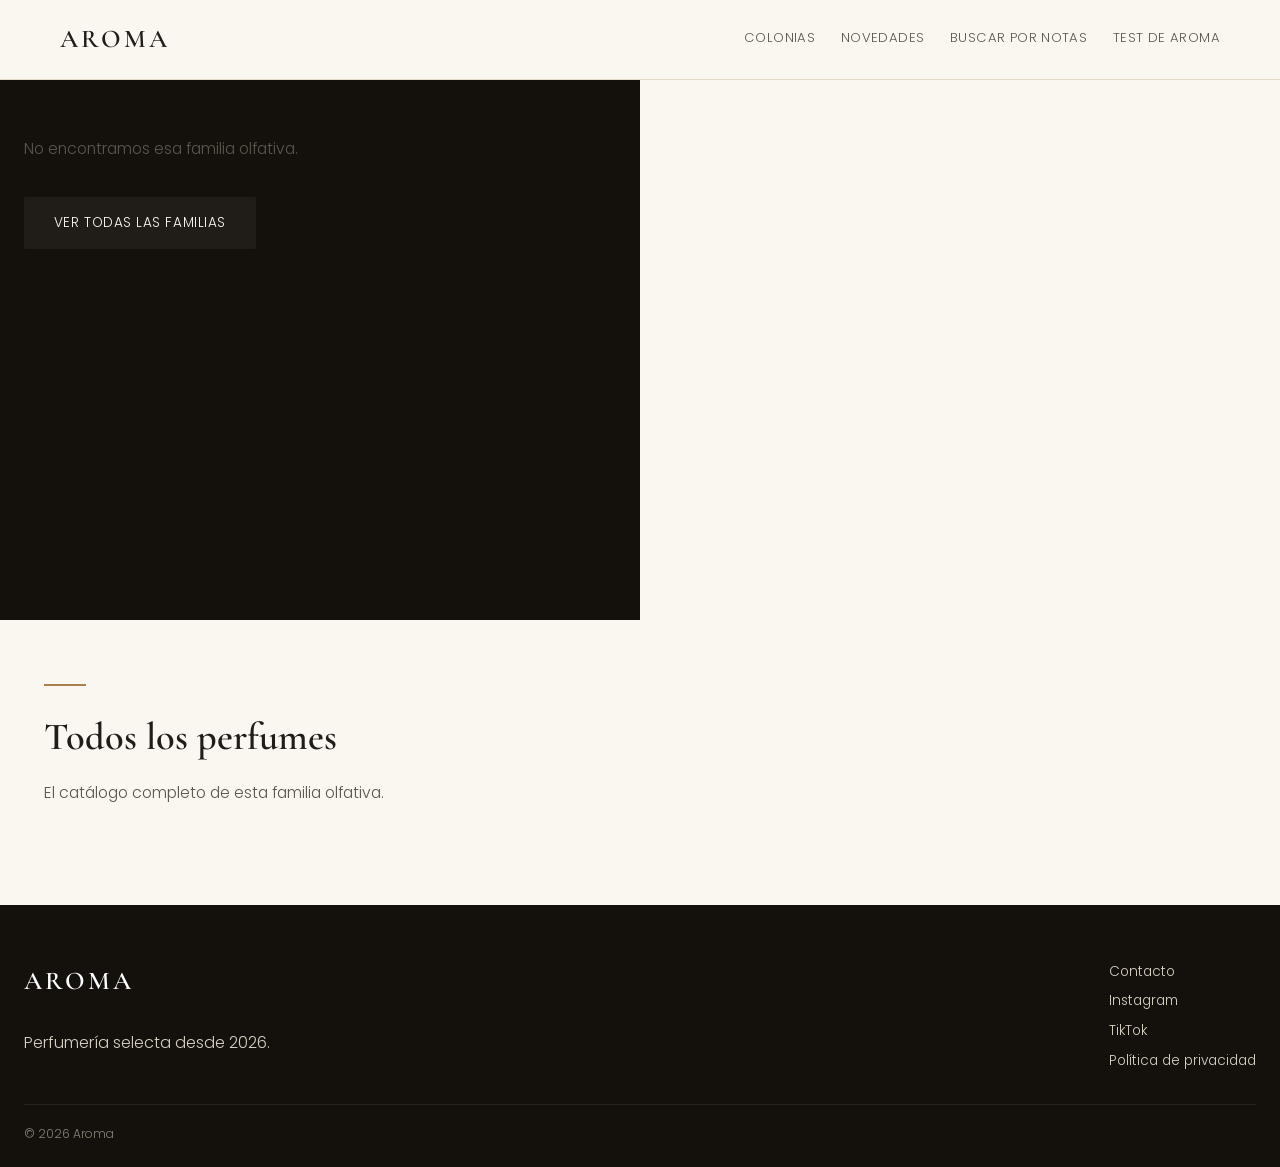
<file: familia.html>
<!DOCTYPE html>
<html lang="es">
<head>
<meta charset="UTF-8">
<meta name="viewport" content="width=device-width, initial-scale=1.0">
<title>Familia olfativa — Aroma</title>
<link rel="preconnect" href="https://fonts.googleapis.com">
<link href="https://fonts.googleapis.com/css2?family=Cormorant+Garamond:ital,wght@0,500;0,600;1,400&family=Poppins:wght@300;400;500;600&display=swap" rel="stylesheet">
<link rel="stylesheet" href="style.css">
</head>
<body>

<!-- ======================= HEADER ======================= -->
<header class="header">
  <div class="header__inner">
    <a href="index.html" class="logo">
      <!-- Cuando exista el archivo de logo, sustituir por:
      <img src="img/logo/logo.png" alt="Aroma" class="logo__img"> -->
      AROMA
    </a>

    <nav class="nav">
      <a href="familias.html">Colonias</a>
      <a href="index.html#novedades">Novedades</a>
      <a href="index.html#notas">Buscar por notas</a>
      <a href="index.html#quiz">Test de aroma</a>
    </nav>

    <!-- Buscar / Iniciar sesión / Carrito: desactivados por ahora. Ver index.html. -->
    <!--
    <div class="header__icons">
      <button class="icon-btn" aria-label="Buscar">
        <svg width="20" height="20" viewBox="0 0 24 24" fill="none" stroke="currentColor" stroke-width="1.5"><circle cx="11" cy="11" r="7"/><line x1="21" y1="21" x2="16.65" y2="16.65"/></svg>
      </button>
      <button class="icon-btn" aria-label="Carrito">
        <svg width="20" height="20" viewBox="0 0 24 24" fill="none" stroke="currentColor" stroke-width="1.5"><path d="M6 2 3 6v14a2 2 0 0 0 2 2h14a2 2 0 0 0 2-2V6l-3-4Z"/><path d="M3 6h18"/><path d="M16 10a4 4 0 0 1-8 0"/></svg>
        <span class="cart-count">0</span>
      </button>
      <button class="icon-btn" aria-label="Mi cuenta">
        <svg width="20" height="20" viewBox="0 0 24 24" fill="none" stroke="currentColor" stroke-width="1.5"><circle cx="12" cy="8" r="4"/><path d="M4 21c0-4.4 3.6-8 8-8s8 3.6 8 8"/></svg>
      </button>
    </div>
    -->
  </div>
</header>

<!-- ======================= HERO A PANTALLA COMPLETA ======================= -->
<!-- Se rellena entero desde funcion.js -> inicializarPaginaFamilia(),
     leyendo el parámetro ?familia= de la URL (ej: familia.html?familia=amaderados) -->
<section class="familia-hero" id="familia-hero">
  <div class="familia-hero__foto">
    <span class="familia-hero__titulo"></span>
  </div>
  <div class="familia-hero__stats">
    <!-- estadísticas generadas dinámicamente -->
  </div>
</section>

<!-- ======================= PRODUCTOS DE ESTA FAMILIA ======================= -->
<section class="novedades">
  <h2 class="section-title">Todos los perfumes</h2>
  <p class="section-sub">El catálogo completo de esta familia olfativa.</p>

  <div class="productos__grid" id="familia-productos-grid"></div>
</section>

<!-- ======================= FOOTER ======================= -->
<footer class="footer">
  <div class="footer__inner">
    <div class="footer__col">
      <p class="logo logo--footer">AROMA</p>
      <p>Perfumería selecta desde 2026.</p>
    </div>
    <div class="footer__col">
      <a href="#">Contacto</a>
      <a href="#">Instagram</a>
      <a href="#">TikTok</a>
      <a href="#">Política de privacidad</a>
    </div>
  </div>
  <p class="footer__copy">© 2026 Aroma</p>
</footer>

<script src="funcion.js"></script>
</body>
</html>
</file>
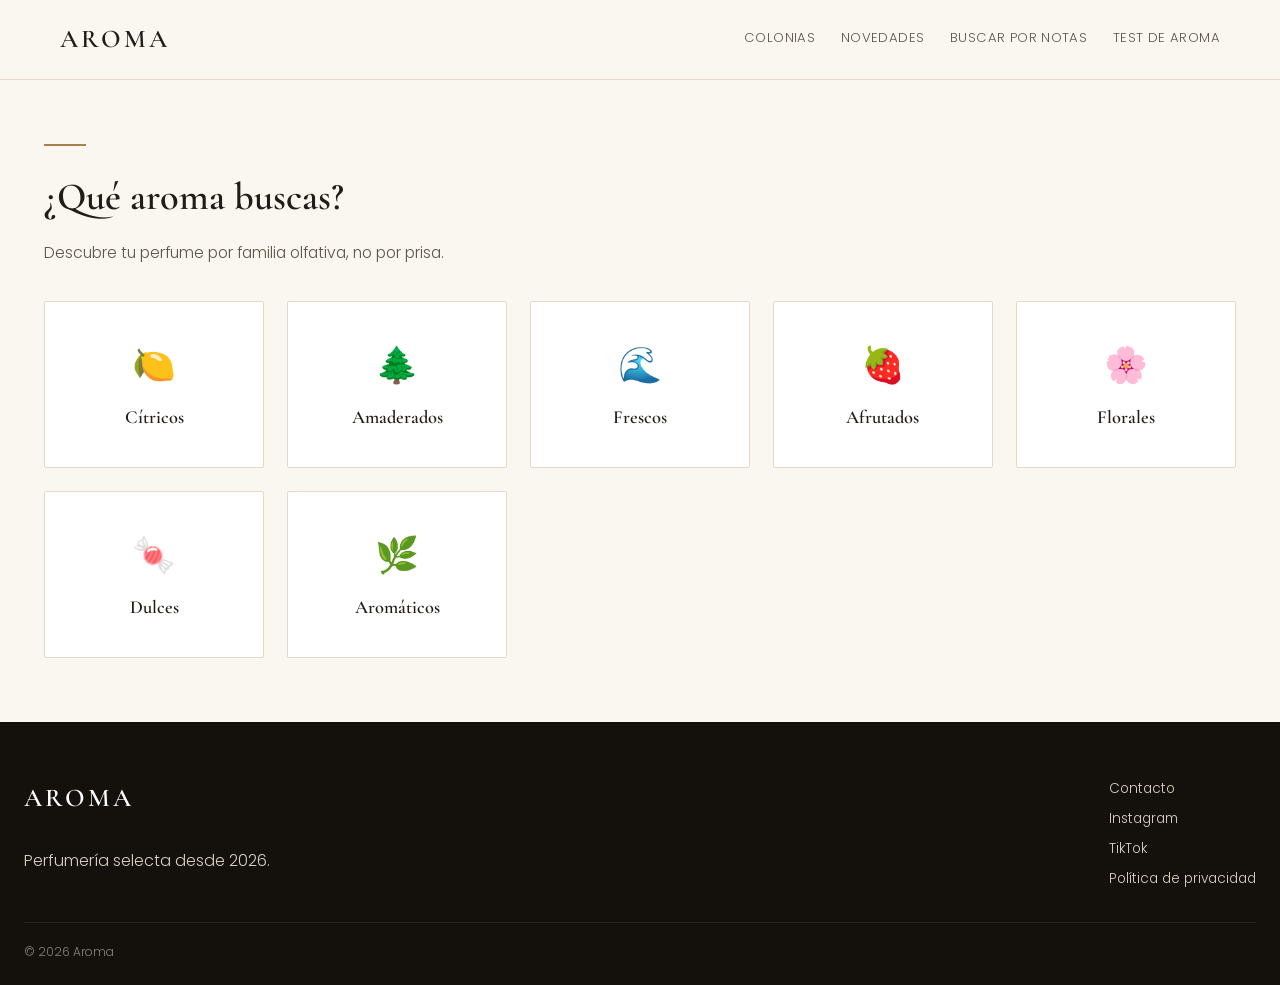
<file: familias.html>
<!DOCTYPE html>
<html lang="es">
<head>
<meta charset="UTF-8">
<meta name="viewport" content="width=device-width, initial-scale=1.0">
<title>Colonias — Aroma</title>
<link rel="preconnect" href="https://fonts.googleapis.com">
<link href="https://fonts.googleapis.com/css2?family=Cormorant+Garamond:ital,wght@0,400;0,500;0,600;1,400&family=Poppins:wght@300;400;500;600&display=swap" rel="stylesheet">
<link rel="stylesheet" href="style.css">
</head>
<body>

<!-- ======================= HEADER ======================= -->
<header class="header">
  <div class="header__inner">
    <a href="index.html" class="logo">
      <!-- Cuando exista el archivo de logo, sustituir por:
      <img src="img/logo/logo.png" alt="Aroma" class="logo__img"> -->
      AROMA
    </a>

    <nav class="nav">
      <a href="familias.html">Colonias</a>
      <a href="index.html#novedades">Novedades</a>
      <a href="index.html#notas">Buscar por notas</a>
      <a href="index.html#quiz">Test de aroma</a>
    </nav>

    <!-- Buscar / Iniciar sesión / Carrito: desactivados por ahora. Ver index.html. -->
    <!--
    <div class="header__icons">
      <button class="icon-btn" aria-label="Buscar">
        <svg width="20" height="20" viewBox="0 0 24 24" fill="none" stroke="currentColor" stroke-width="1.5"><circle cx="11" cy="11" r="7"/><line x1="21" y1="21" x2="16.65" y2="16.65"/></svg>
      </button>
      <button class="icon-btn" aria-label="Carrito">
        <svg width="20" height="20" viewBox="0 0 24 24" fill="none" stroke="currentColor" stroke-width="1.5"><path d="M6 2 3 6v14a2 2 0 0 0 2 2h14a2 2 0 0 0 2-2V6l-3-4Z"/><path d="M3 6h18"/><path d="M16 10a4 4 0 0 1-8 0"/></svg>
        <span class="cart-count">0</span>
      </button>
      <button class="icon-btn" aria-label="Mi cuenta">
        <svg width="20" height="20" viewBox="0 0 24 24" fill="none" stroke="currentColor" stroke-width="1.5"><circle cx="12" cy="8" r="4"/><path d="M4 21c0-4.4 3.6-8 8-8s8 3.6 8 8"/></svg>
      </button>
    </div>
    -->
  </div>
</header>

<!-- ======================= LISTADO DE FAMILIAS ======================= -->
<section class="familias" id="familias">
  <h2 class="section-title">¿Qué aroma buscas?</h2>
  <p class="section-sub">Descubre tu perfume por familia olfativa, no por prisa.</p>

  <div class="familias__grid" id="familias-listado-grid">
    <!-- Las 7 tarjetas se generan en funcion.js a partir del objeto FAMILIAS -->
  </div>
</section>

<!-- ======================= FOOTER ======================= -->
<footer class="footer">
  <div class="footer__inner">
    <div class="footer__col">
      <p class="logo logo--footer">AROMA</p>
      <p>Perfumería selecta desde 2026.</p>
    </div>
    <div class="footer__col">
      <a href="#">Contacto</a>
      <a href="#">Instagram</a>
      <a href="#">TikTok</a>
      <a href="#">Política de privacidad</a>
    </div>
  </div>
  <p class="footer__copy">© 2026 Aroma</p>
</footer>

<script src="funcion.js"></script>
</body>
</html>
</file>
<file: style.css>
/* =====================================================
   AROMA — Hoja de estilos
   Paleta: marfil cálido + tinta casi-negra + oro envejecido.
   Tipografía: Cormorant Garamond (display) + Poppins (UI).
   ===================================================== */

:root{
  --bg:        #FAF7F1;
  --bg-alt:    #F1EAE0;
  --ink:       #201C18;
  --ink-soft:  #5C554C;
  --gold:      #A9814F;
  --gold-deep: #7C5C34;
  --noche:     #14110D;
  --noche-alt: #1E1912;
  --line:      #E2D9C8;
  --white:     #FFFFFF;

  --font-display: "Cormorant Garamond", serif;
  --font-ui: "Poppins", sans-serif;

  --radius: 2px;
  --container: 1240px;
}

*{ box-sizing: border-box; }

html{ scroll-behavior: smooth; }

body{
  margin: 0;
  background: var(--bg);
  color: var(--ink);
  font-family: var(--font-ui);
  font-weight: 300;
  line-height: 1.6;
  -webkit-font-smoothing: antialiased;
}

img{ max-width: 100%; display: block; }

a{ color: inherit; text-decoration: none; }

button{ font-family: inherit; cursor: pointer; }

:focus-visible{
  outline: 2px solid var(--gold-deep);
  outline-offset: 3px;
}

@media (prefers-reduced-motion: reduce){
  *{ animation: none !important; transition: none !important; scroll-behavior: auto !important; }
}

.section-title{
  font-family: var(--font-display);
  font-weight: 600;
  font-size: clamp(1.8rem, 3vw, 2.6rem);
  margin: 0 0 .3em;
  position: relative;
  padding-top: .6em;
}
.section-title::before{
  content: "";
  position: absolute;
  top: 0; left: 0;
  width: 42px; height: 2px;
  background: var(--gold);
}
.section-title--light{ color: var(--white); }
.section-title--light::before{ background: var(--gold); }

.section-sub{
  color: var(--ink-soft);
  font-size: .98rem;
  max-width: 46ch;
  margin: 0 0 2.2rem;
}
.section-sub--light{ color: #D8D0C2; }
.section-sub__link{ color: var(--gold-deep); text-decoration: underline; text-underline-offset: 3px; }

.btn{
  display: inline-flex;
  align-items: center;
  justify-content: center;
  gap: .5em;
  padding: .9rem 1.8rem;
  border: 1px solid transparent;
  border-radius: var(--radius);
  font-family: var(--font-ui);
  font-size: .85rem;
  letter-spacing: .04em;
  text-transform: uppercase;
  transition: background .2s ease, color .2s ease, border-color .2s ease, transform .15s ease;
}
.btn--primary{ background: var(--ink); color: var(--bg); }
.btn--primary:hover{ background: var(--gold-deep); }
.btn--ghost{ background: transparent; border-color: var(--ink); color: var(--ink); }
.btn--ghost:hover{ background: var(--ink); color: var(--bg); }
.btn--dorado{ background: var(--gold); color: var(--noche); font-weight: 500; }
.btn--dorado:hover{ background: #C7A06C; }
.btn--small{ padding: .65rem 1.2rem; font-size: .75rem; }
.btn:active{ transform: translateY(1px); }

/* ======================= HEADER ======================= */
.header{
  position: sticky;
  top: 0;
  z-index: 50;
  background: rgba(250, 247, 241, .92);
  backdrop-filter: blur(6px);
  border-bottom: 1px solid var(--line);
}
.header__inner{
  max-width: var(--container);
  margin: 0 auto;
  padding: 1.1rem 1.5rem;
  display: flex;
  align-items: center;
  justify-content: space-between;
  gap: 1rem;
}
.logo{
  font-family: var(--font-display);
  font-weight: 600;
  font-size: 1.6rem;
  letter-spacing: .12em;
  color: var(--ink);
}
.logo__img{ height: 34px; width: auto; display: block; }
.logo--footer{ color: var(--white); margin: 0 0 .3rem; }

.nav{
  display: flex;
  gap: clamp(1rem, 2vw, 2.4rem);
  flex-wrap: wrap;
  justify-content: center;
}
.nav a{
  font-size: .82rem;
  letter-spacing: .03em;
  text-transform: uppercase;
  color: var(--ink-soft);
  position: relative;
  padding-bottom: 4px;
}
.nav a::after{
  content: "";
  position: absolute;
  left: 0; right: 0; bottom: 0;
  height: 1px;
  background: var(--gold-deep);
  transform: scaleX(0);
  transform-origin: left;
  transition: transform .2s ease;
}
.nav a:hover{ color: var(--ink); }
.nav a:hover::after{ transform: scaleX(1); }

/* Iconos de búsqueda / carrito / cuenta — desactivados por ahora.
   Ver comentario en el HTML: header__icons queda comentado
   a la espera de implementar login y carrito reales. */
.header__icons{
  display: flex;
  align-items: center;
  gap: .6rem;
}
.icon-btn{
  position: relative;
  border: none;
  background: transparent;
  color: var(--ink);
  padding: .4rem;
  display: flex;
}
.cart-count{
  position: absolute;
  top: -2px; right: -2px;
  background: var(--gold-deep);
  color: var(--white);
  font-size: .6rem;
  min-width: 15px; height: 15px;
  border-radius: 50%;
  display: flex; align-items: center; justify-content: center;
}

/* ======================= HERO (home) ======================= */
.hero{
  max-width: var(--container);
  margin: 0 auto;
  padding: clamp(2.5rem, 6vw, 5rem) 1.5rem;
  display: grid;
  grid-template-columns: 1fr;
  gap: 2rem;
  align-items: center;
}
.hero__text .eyebrow{
  text-transform: uppercase;
  letter-spacing: .18em;
  font-size: .75rem;
  color: var(--gold-deep);
  margin: 0 0 .8rem;
}
.hero__text h1{
  font-family: var(--font-display);
  font-weight: 500;
  font-size: clamp(2.4rem, 6vw, 4.2rem);
  line-height: 1.05;
  margin: 0 0 1.6rem;
}
.hero__text h1 em{ font-style: italic; color: var(--gold-deep); }
.hero__image img{
  border-radius: var(--radius);
  width: 100%;
  aspect-ratio: 4 / 3;
  object-fit: cover;
}

/* ======================= GRIDS DE PRODUCTO ======================= */
.mas-vendidos, .novedades, .notas, .ventajas, .familias, .eleccion, .comercio{
  max-width: var(--container);
  margin: 0 auto;
  padding: clamp(2.5rem, 5vw, 4rem) 1.5rem;
}

.productos__grid{
  display: grid;
  grid-template-columns: repeat(auto-fill, minmax(220px, 1fr));
  gap: 1.6rem;
}

.producto-card{
  background: var(--white);
  border: 1px solid var(--line);
  border-radius: var(--radius);
  overflow: hidden;
  display: flex;
  flex-direction: column;
  transition: box-shadow .2s ease, transform .2s ease;
}
.producto-card:hover{
  box-shadow: 0 14px 30px -18px rgba(20,17,13,.35);
  transform: translateY(-3px);
}
.producto-card__img{
  aspect-ratio: 3/4;
  background: var(--bg-alt);
  overflow: hidden;
}
.producto-card__img img{ width: 100%; height: 100%; object-fit: cover; }
.producto-card__body{
  padding: 1rem 1.1rem 1.3rem;
  display: flex;
  flex-direction: column;
  gap: .3rem;
}
.producto-card__familia{
  font-size: .68rem;
  letter-spacing: .08em;
  text-transform: uppercase;
  color: var(--gold-deep);
}
.producto-card__nombre{
  font-family: var(--font-display);
  font-size: 1.25rem;
  font-weight: 600;
  margin: 0;
  line-height: 1.2;
}
.producto-card__genero{ font-size: .78rem; color: var(--ink-soft); }
.producto-card__rating{ font-size: .8rem; }
.producto-card__precio{
  font-family: var(--font-display);
  font-size: 1.1rem;
  font-weight: 600;
  margin-top: .3rem;
}
.producto-card__cta{
  margin-top: .7rem;
  border: 1px solid var(--ink);
  background: transparent;
  padding: .6rem;
  font-size: .72rem;
  letter-spacing: .04em;
  text-transform: uppercase;
  border-radius: var(--radius);
  transition: background .2s ease, color .2s ease;
}
.producto-card__cta:hover{ background: var(--ink); color: var(--bg); }

/* ======================= NOTAS (buscador) ======================= */
.notas__form{
  display: flex;
  flex-wrap: wrap;
  gap: .7rem;
  margin-bottom: 2rem;
}
.nota-chip{
  border: 1px solid var(--line);
  border-radius: 999px;
  padding: .5rem 1rem;
  font-size: .82rem;
  display: flex;
  align-items: center;
  gap: .4rem;
  cursor: pointer;
  transition: border-color .2s ease, background .2s ease;
}
.nota-chip:hover{ border-color: var(--gold-deep); }
.nota-chip input{ accent-color: var(--gold-deep); }
.notas__resultado{
  display: grid;
  grid-template-columns: repeat(auto-fill, minmax(220px, 1fr));
  gap: 1.6rem;
}
.notas__vacio{ color: var(--ink-soft); font-size: .9rem; }

/* ======================= VENTAJAS ======================= */
.ventajas__grid{
  display: grid;
  grid-template-columns: repeat(auto-fit, minmax(200px, 1fr));
  gap: 1.2rem;
}
.ventaja{
  border: 1px solid var(--line);
  border-radius: var(--radius);
  padding: 1.2rem 1rem;
  font-size: .88rem;
  display: flex;
  align-items: center;
  gap: .6rem;
}
.ventaja span{ color: var(--gold-deep); font-weight: 600; }

/* ======================= QUIZ ======================= */
.quiz{
  background: var(--noche);
  color: var(--white);
  padding: clamp(3rem, 6vw, 5rem) 1.5rem;
  text-align: center;
}
.quiz__intro{ max-width: 560px; margin: 0 auto; }
.quiz__box{
  max-width: 640px;
  margin: 0 auto;
  background: var(--noche-alt);
  border: 1px solid rgba(255,255,255,.1);
  border-radius: var(--radius);
  padding: 2rem;
  text-align: left;
}
.quiz__progress{
  height: 3px;
  background: rgba(255,255,255,.12);
  border-radius: 999px;
  margin-bottom: 1.6rem;
  overflow: hidden;
}
.quiz__progress-bar{
  height: 100%;
  width: 0%;
  background: var(--gold);
  transition: width .3s ease;
}
.quiz__pregunta-titulo{
  font-family: var(--font-display);
  font-size: 1.5rem;
  margin: 0 0 1.2rem;
}
.quiz__opciones{ display: grid; gap: .7rem; }
.quiz__opcion{
  border: 1px solid rgba(255,255,255,.18);
  border-radius: var(--radius);
  padding: .9rem 1rem;
  font-size: .92rem;
  transition: background .2s ease, border-color .2s ease;
}
.quiz__opcion:hover{ background: rgba(255,255,255,.06); border-color: var(--gold); }
.quiz__resultado{ max-width: var(--container); margin: 2rem auto 0; }
.quiz__resultado h3{ font-family: var(--font-display); font-size: 1.6rem; }
.quiz__resultado-grid{
  display: grid;
  grid-template-columns: repeat(auto-fit, minmax(200px, 1fr));
  gap: 1.4rem;
  margin: 1.4rem 0 1.6rem;
  color: var(--ink);
}
.quiz__resultado-grid .producto-card__nombre,
.quiz__resultado-grid .producto-card__precio{ color: var(--ink); }
.quiz__reiniciar{ border-color: var(--white); color: var(--white); }
.quiz__reiniciar:hover{ background: var(--white); color: var(--noche); }

/* ======================= ELECCIÓN DE USUARIOS ======================= */
.eleccion{
  background: var(--bg-alt);
  border-radius: var(--radius);
}
.eleccion__caja{
  max-width: 560px;
  display: grid;
  gap: 1rem;
  justify-items: start;
}
.eleccion__nota{
  font-size: .85rem;
  color: var(--ink-soft);
  max-width: 60ch;
}

/* ======================= COMERCIO: pago + redes ======================= */
.comercio__grid{
  display: grid;
  grid-template-columns: 1fr;
  gap: 2rem;
}
.comercio__bloque{
  border: 1px solid var(--line);
  border-radius: var(--radius);
  padding: 1.8rem;
}
.comercio__bloque h3{
  font-family: var(--font-display);
  font-size: 1.4rem;
  margin: 0 0 .8rem;
}
.comercio__lista{
  list-style: none;
  margin: 0 0 1rem;
  padding: 0;
  display: grid;
  gap: .7rem;
}
.comercio__lista li{
  display: flex;
  align-items: flex-start;
  gap: .7rem;
  font-size: .9rem;
}
.comercio__icono{
  flex: none;
  width: 34px; height: 34px;
  border-radius: 50%;
  background: var(--gold);
  color: var(--noche);
  display: flex; align-items: center; justify-content: center;
  font-size: 1rem;
}
.redes__lista{
  display: flex;
  flex-wrap: wrap;
  gap: .8rem;
}
.redes__lista a{
  border: 1px solid var(--line);
  border-radius: 999px;
  padding: .6rem 1.2rem;
  font-size: .85rem;
  display: flex;
  align-items: center;
  gap: .5rem;
  transition: border-color .2s ease, background .2s ease;
}
.redes__lista a:hover{ border-color: var(--gold-deep); background: var(--bg); }

/* ======================= FOOTER ======================= */
.footer{
  background: var(--noche);
  color: #D8D0C2;
  padding: clamp(2.5rem, 5vw, 3.5rem) 1.5rem 1.5rem;
}
.footer__inner{
  max-width: var(--container);
  margin: 0 auto;
  display: flex;
  flex-wrap: wrap;
  gap: 2rem;
  justify-content: space-between;
}
.footer__col{ display: flex; flex-direction: column; gap: .5rem; }
.footer__col a{ font-size: .85rem; color: #D8D0C2; }
.footer__col a:hover{ color: var(--gold); }
.footer__copy{
  max-width: var(--container);
  margin: 2rem auto 0;
  font-size: .75rem;
  color: #8A8276;
  border-top: 1px solid rgba(255,255,255,.08);
  padding-top: 1.2rem;
}

/* ======================= PÁGINA FAMILIAS (listado) ======================= */
.familias__grid{
  display: grid;
  grid-template-columns: repeat(auto-fill, minmax(200px, 1fr));
  gap: 1.4rem;
}
.familia-card{
  border: 1px solid var(--line);
  border-radius: var(--radius);
  padding: 2.2rem 1rem;
  text-align: center;
  display: flex;
  flex-direction: column;
  align-items: center;
  gap: .6rem;
  background: var(--white);
  transition: transform .2s ease, box-shadow .2s ease, border-color .2s ease;
}
.familia-card:hover{
  transform: translateY(-3px);
  border-color: var(--gold-deep);
  box-shadow: 0 14px 30px -20px rgba(20,17,13,.4);
}
.familia-card__icon{ font-size: 2.2rem; }
.familia-card__nombre{
  font-family: var(--font-display);
  font-size: 1.15rem;
  font-weight: 600;
}

/* ======================= PÁGINA FAMILIA (detalle / hero completo) ======================= */
.familia-hero{
  position: relative;
  min-height: 70vh;
  display: grid;
  grid-template-columns: 1fr;
}
.familia-hero__foto{
  position: relative;
  background-size: cover;
  background-position: center;
  min-height: 42vh;
}
.familia-hero__foto::after{
  content: "";
  position: absolute; inset: 0;
  background: linear-gradient(180deg, rgba(20,17,13,0) 40%, rgba(20,17,13,.55));
}
.familia-hero__titulo{ display: none; }
.familia-hero__stats{
  background: var(--noche);
  color: var(--white);
  padding: clamp(2rem, 5vw, 3.5rem) 1.5rem;
}
.familia-hero__stats .eyebrow{
  text-transform: uppercase;
  letter-spacing: .16em;
  font-size: .72rem;
  color: var(--gold);
}
.familia-hero__nombre{
  font-family: var(--font-display);
  font-size: clamp(2rem, 5vw, 3rem);
  margin: .3rem 0 .8rem;
}
.familia-hero__descripcion{
  color: #D8D0C2;
  max-width: 60ch;
  margin: 0 0 1.6rem;
}
.familia-hero__grid-stats{
  display: grid;
  grid-template-columns: repeat(2, 1fr);
  gap: 1.2rem;
  margin-bottom: 1.6rem;
}
.stat{
  border: 1px solid rgba(255,255,255,.12);
  border-radius: var(--radius);
  padding: 1rem;
}
.stat__valor{
  display: block;
  font-family: var(--font-display);
  font-size: 1.4rem;
  color: var(--gold);
}
.stat__label{ font-size: .72rem; color: #B9B0A2; text-transform: uppercase; letter-spacing: .04em; }
.familia-hero__volver{
  display: inline-block;
  font-size: .85rem;
  color: var(--gold);
  border-bottom: 1px solid var(--gold);
}

/* ======================= RESPONSIVE ======================= */
@media (min-width: 720px){
  .hero{ grid-template-columns: 1fr 1fr; }
  .comercio__grid{ grid-template-columns: 1fr 1fr; }
  .familia-hero{ grid-template-columns: 1fr 1fr; min-height: 60vh; }
  .familia-hero__foto{ min-height: unset; }
}

@media (min-width: 900px){
  .header__inner{ padding: 1.2rem 2.5rem; }
  .familia-hero__grid-stats{ grid-template-columns: repeat(4, 1fr); }
}

@media (max-width: 720px){
  .header__inner{ flex-wrap: wrap; }
  .nav{ order: 3; width: 100%; justify-content: flex-start; gap: 1rem; padding-top: .6rem; border-top: 1px solid var(--line); margin-top: .6rem; }
}
</file>
